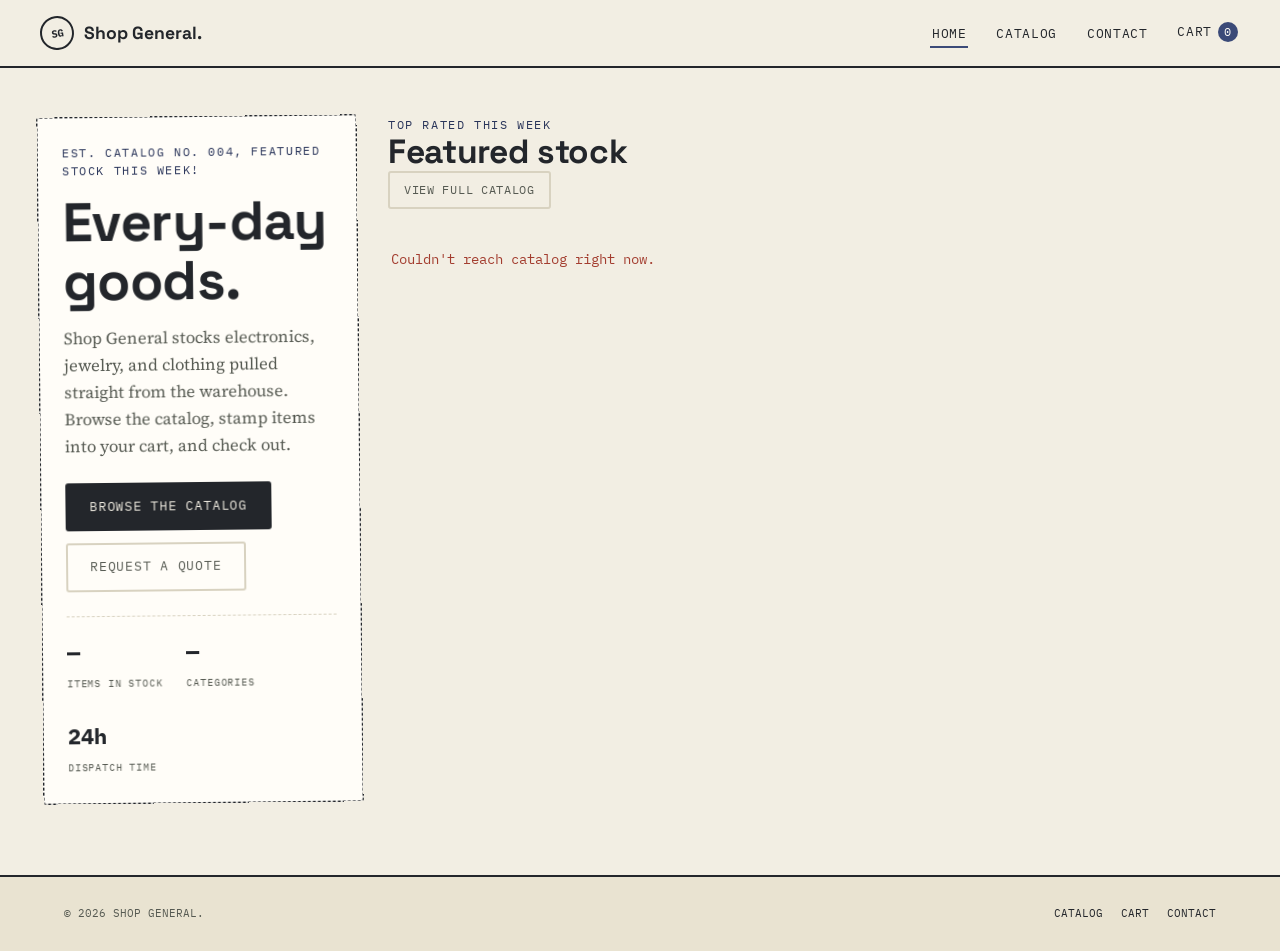
<file: index.html>
<!DOCTYPE html>
<html lang="en">
<head>
  <meta charset="UTF-8" />
  <meta name="viewport" content="width=device-width, initial-scale=1.0" />
  <title>Finaluri_Web</title>
  <meta name="description" content="A general goods depot: browse the catalog, fill your cart, and check out." />
  <link rel="stylesheet" href="css/style.css" />
  <link rel="preconnect" href="https://fonts.googleapis.com" />
  <link rel="preconnect" href="https://fonts.gstatic.com" crossorigin />
  <link href="https://fonts.googleapis.com/css2?family=Space+Grotesk:wght@500;700&family=Source+Serif+4:opsz,wght@8..60,400;8..60,600&family=IBM+Plex+Mono:wght@400;500;600&display=swap" rel="stylesheet" />
</head>
<body>
  <header class="site-header">
    <nav class="nav wrap">
      <a href="index.html" class="brand">
        <span class="brand-mark">SG</span>
        Shop General.
      </a>

      <button class="nav-toggle" data-nav-toggle aria-label="Toggle navigation" aria-expanded="false">
        <span></span><span></span><span></span>
      </button>

      <ul class="nav-links" data-nav-links>
        <li><a href="index.html" aria-current="page">Home</a></li>
        <li><a href="shop.html">Catalog</a></li>
        <li><a href="contact.html">Contact</a></li>
        <li>
          <a href="cart.html" class="cart-link">
            Cart <span class="cart-count" data-cart-count>0</span>
          </a>
        </li>
      </ul>
    </nav>
  </header>

  <main>
    <section class="hero-shell">
      <div class="wrap split-shell">
        <div class="panel-pin hero-copy">
          <p class="eyebrow">Est. catalog no. 004, Featured stock this week!</p>
          <h1>Every-day goods.</h1>
          <p class="lede">
            Shop General stocks electronics, jewelry, and clothing pulled
            straight from the warehouse. Browse the catalog, stamp
            items into your cart, and check out.
          </p>
          <div class="hero-actions">
            <a href="shop.html" class="btn btn-primary">Browse the catalog</a>
            <a href="contact.html" class="btn btn-ghost">Request a quote</a>
          </div>

          <div class="stat-row">
            <div class="stat">
              <strong data-stat-count>—</strong>
              <span>Items in stock</span>
            </div>
            <div class="stat">
              <strong data-stat-categories>—</strong>
              <span>Categories</span>
            </div>
            <div class="stat">
              <strong>24h</strong>
              <span>Dispatch time</span>
            </div>
          </div>
        </div>

        <div class="panel-feed">
          <div class="section-head">
            <div>
              <p class="eyebrow">Top rated this week</p>
              <h2>Featured stock</h2>
            </div>
            <a href="shop.html" class="btn btn-ghost btn-small">View full catalog</a>
          </div>
          <div class="product-grid" data-featured-grid></div>
        </div>
      </div>
    </section>
  </main>

  <footer class="site-footer">
    <div class="wrap footer-row">
      <p>&copy; 2026 Shop General.</p>
      <div class="footer-links">
        <a href="shop.html">Catalog</a>
        <a href="cart.html">Cart</a>
        <a href="contact.html">Contact</a>
      </div>
    </div>
  </footer>
  <script src="js/common.js"></script>
  <script src="js/index.js"></script>
</body>
</html>
</file>
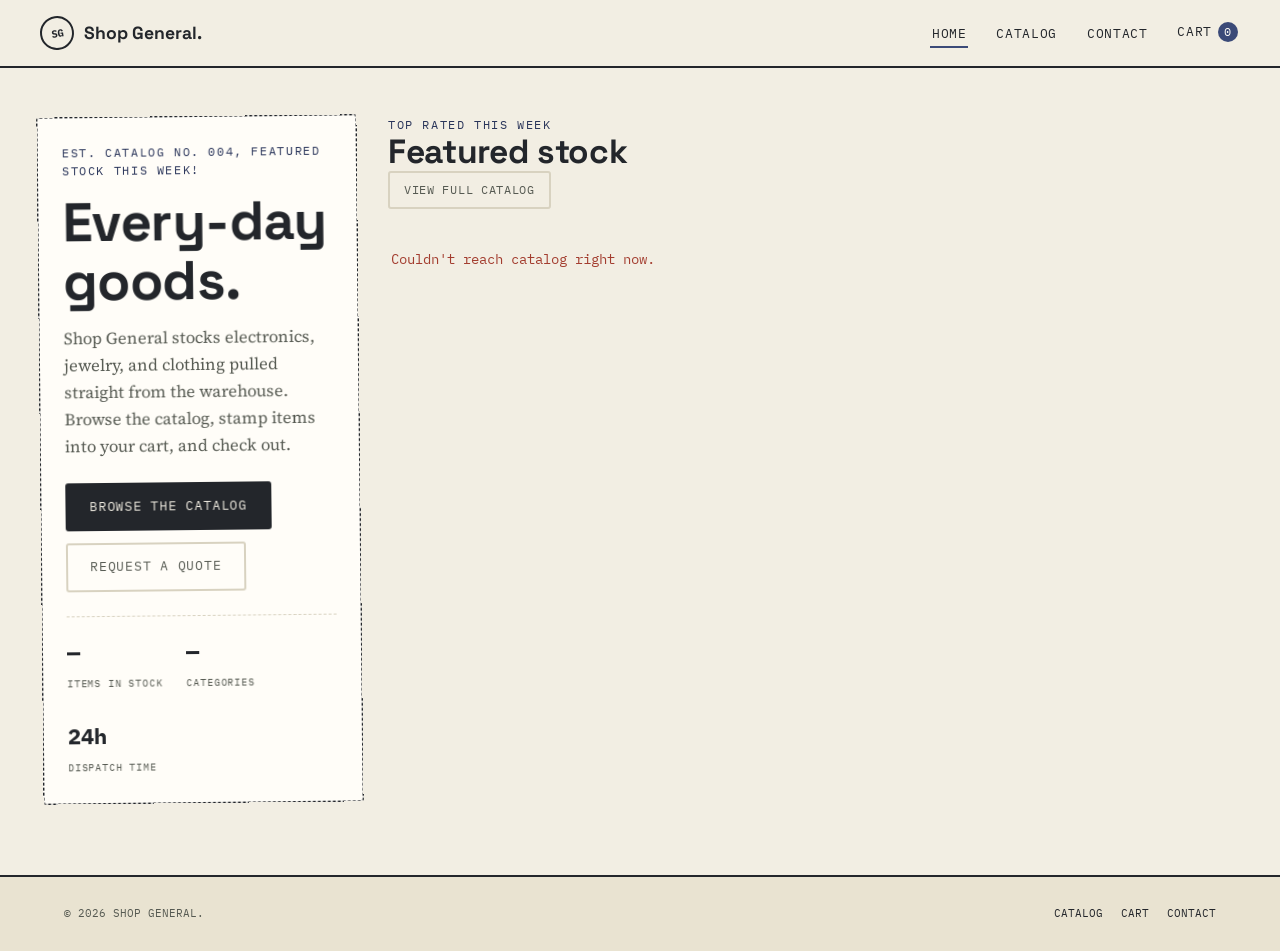
<file: Shop-general/index.html>
<!DOCTYPE html>
<html lang="en">
<head>
  <meta charset="UTF-8" />
  <meta name="viewport" content="width=device-width, initial-scale=1.0" />
  <title>Finaluri_Web</title>
  <meta name="description" content="A general goods depot: browse the catalog, fill your cart, and check out." />
  <link rel="stylesheet" href="style.css" />
  <link rel="preconnect" href="https://fonts.googleapis.com" />
  <link rel="preconnect" href="https://fonts.gstatic.com" crossorigin />
  <link href="https://fonts.googleapis.com/css2?family=Space+Grotesk:wght@500;700&family=Source+Serif+4:opsz,wght@8..60,400;8..60,600&family=IBM+Plex+Mono:wght@400;500;600&display=swap" rel="stylesheet" />
</head>
<body>
  <header class="site-header">
    <nav class="nav wrap">
      <a href="index.html" class="brand">
        <span class="brand-mark">SG</span>
        Shop General.
      </a>

      <button class="nav-toggle" data-nav-toggle aria-label="Toggle navigation" aria-expanded="false">
        <span></span><span></span><span></span>
      </button>

      <ul class="nav-links" data-nav-links>
        <li><a href="index.html" aria-current="page">Home</a></li>
        <li><a href="shop.html">Catalog</a></li>
        <li><a href="contact.html">Contact</a></li>
        <li>
          <a href="cart.html" class="cart-link">
            Cart <span class="cart-count" data-cart-count>0</span>
          </a>
        </li>
      </ul>
    </nav>
  </header>

  <main>
    <section class="hero-shell">
      <div class="wrap split-shell">
        <div class="panel-pin hero-copy">
          <p class="eyebrow">Est. catalog no. 004, Featured stock this week!</p>
          <h1>Every-day goods.</h1>
          <p class="lede">
            Shop General stocks electronics, jewelry, and clothing pulled
            straight from the warehouse. Browse the catalog, stamp
            items into your cart, and check out.
          </p>
          <div class="hero-actions">
            <a href="shop.html" class="btn btn-primary">Browse the catalog</a>
            <a href="contact.html" class="btn btn-ghost">Request a quote</a>
          </div>

          <div class="stat-row">
            <div class="stat">
              <strong data-stat-count>—</strong>
              <span>Items in stock</span>
            </div>
            <div class="stat">
              <strong data-stat-categories>—</strong>
              <span>Categories</span>
            </div>
            <div class="stat">
              <strong>24h</strong>
              <span>Dispatch time</span>
            </div>
          </div>
        </div>

        <div class="panel-feed">
          <div class="section-head">
            <div>
              <p class="eyebrow">Top rated this week</p>
              <h2>Featured stock</h2>
            </div>
            <a href="shop.html" class="btn btn-ghost btn-small">View full catalog</a>
          </div>
          <div class="product-grid" data-featured-grid></div>
        </div>
      </div>
    </section>
  </main>

  <footer class="site-footer">
    <div class="wrap footer-row">
      <p>&copy; 2026 Shop General.</p>
      <div class="footer-links">
        <a href="shop.html">Catalog</a>
        <a href="cart.html">Cart</a>
        <a href="contact.html">Contact</a>
      </div>
    </div>
  </footer>
  <script src="js/common.js"></script>
  <script src="js/index.js"></script>
</body>
</html>
</file>
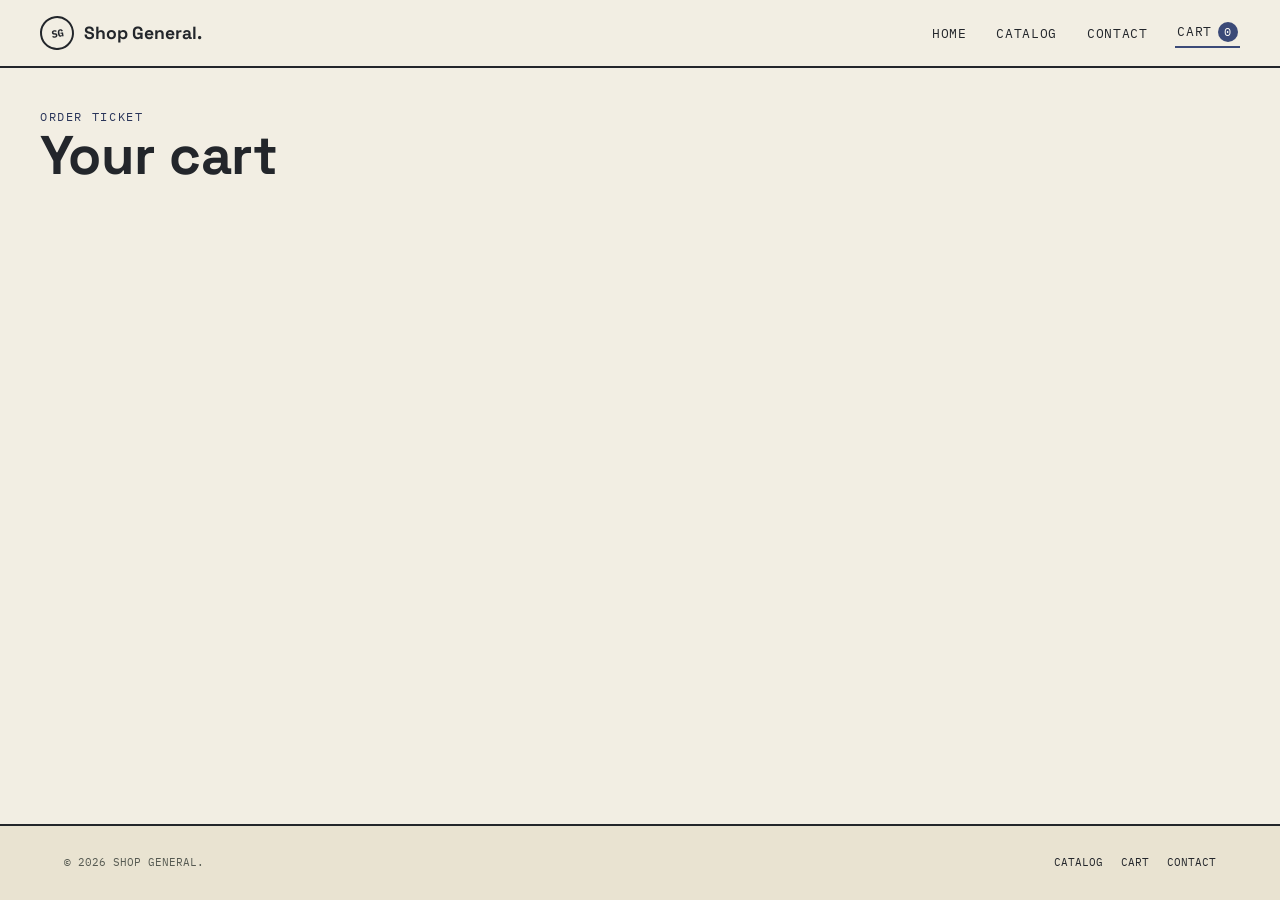
<file: cart.html>
<!DOCTYPE html>
<html lang="en">
<head>
  <meta charset="UTF-8" />
  <meta name="viewport" content="width=device-width, initial-scale=1.0" />
  <title>Cart</title>
  <meta name="description" content="Review items in your cart and see your order total." />
  <link rel="preconnect" href="https://fonts.googleapis.com" />
  <link rel="preconnect" href="https://fonts.gstatic.com" crossorigin />
  <link href="https://fonts.googleapis.com/css2?family=Space+Grotesk:wght@500;700&family=Source+Serif+4:opsz,wght@8..60,400;8..60,600&family=IBM+Plex+Mono:wght@400;500;600&display=swap" rel="stylesheet" />
  <link rel="stylesheet" href="css/style.css" />
</head>
<body>

  <header class="site-header">
    <nav class="nav wrap">
      <a href="index.html" class="brand">
        <span class="brand-mark">SG</span>
        Shop General.
      </a>
      <button class="nav-toggle" data-nav-toggle aria-label="Toggle navigation" aria-expanded="false">
        <span></span><span></span><span></span>
      </button>
      <ul class="nav-links" data-nav-links>
        <li><a href="index.html">Home</a></li>
        <li><a href="shop.html">Catalog</a></li>
        <li><a href="contact.html">Contact</a></li>
        <li>
          <a href="cart.html" class="cart-link" aria-current="page">
            Cart <span class="cart-count" data-cart-count>0</span>
          </a>
        </li>
      </ul>
    </nav>
  </header>

  <main>
    <div class="wrap split-shell">
      <aside class="panel-pin" data-cart-summary hidden></aside>

      <div class="panel-feed">
        <p class="eyebrow">Order ticket</p>
        <h1 style="margin-bottom:24px;">Your cart</h1>

        <p class="state-msg" data-cart-empty hidden>
          Your cart is empty. <a href="shop.html" style="text-decoration:underline;">Browse the catalog</a> to add something.
        </p>

        <div data-cart-list></div>
      </div>

    </div>
  </main>

  <footer class="site-footer">
    <div class="wrap footer-row">
      <p>&copy; 2026 Shop General.</p>
      <div class="footer-links">
        <a href="shop.html">Catalog</a>
        <a href="cart.html">Cart</a>
        <a href="contact.html">Contact</a>
      </div>
    </div>
  </footer>
  <script src="js/cart.js"></script>
</body>
</html>
</file>
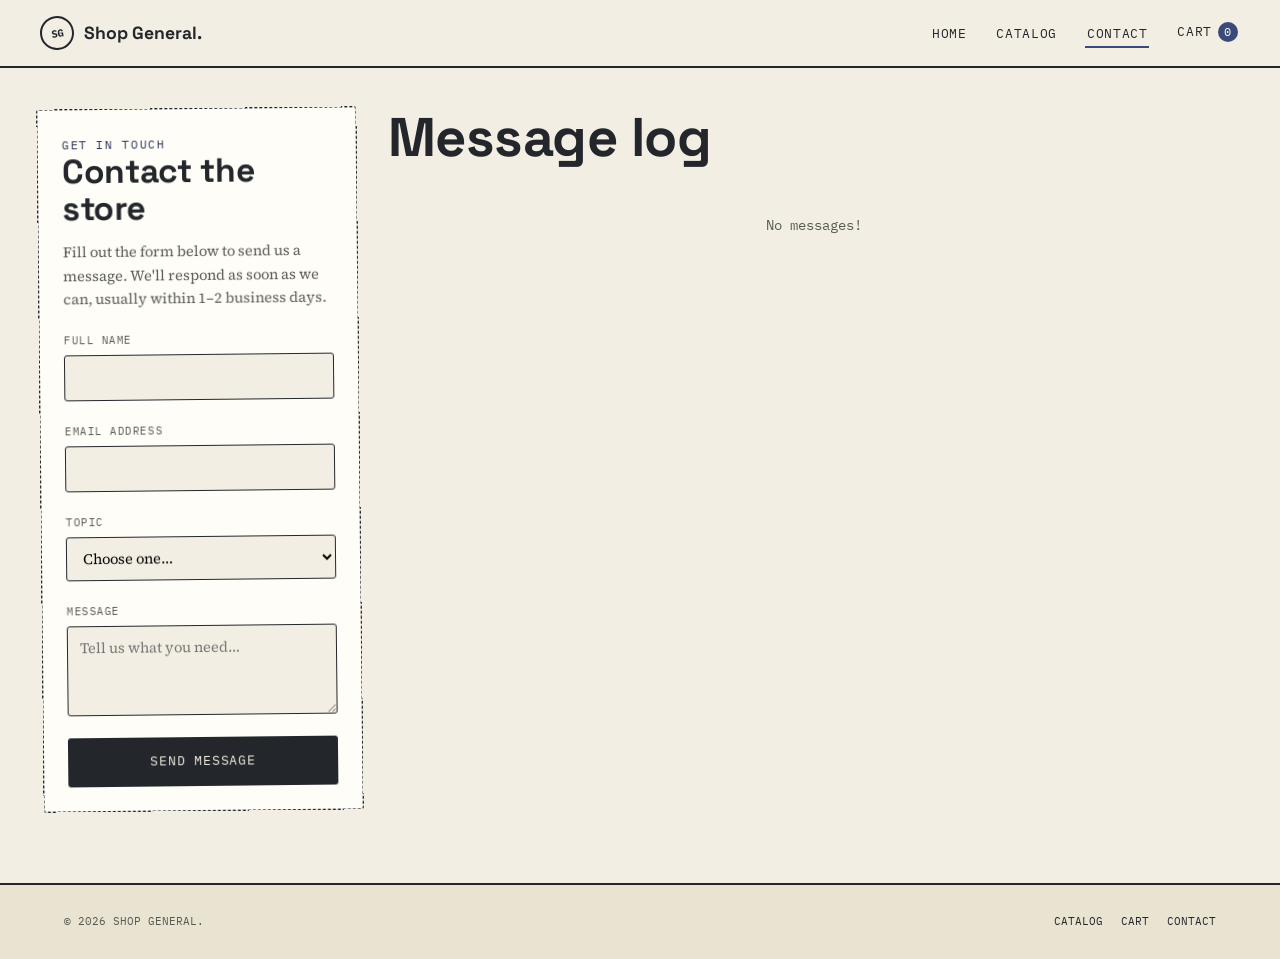
<file: contact.html>
<!DOCTYPE html>
<html lang="en">
<head>
  <meta charset="UTF-8" />
  <meta name="viewport" content="width=device-width, initial-scale=1.0" />
  <title>Contact.</title>
  <meta name="description" content="Send a message to Shop General." />
  <link rel="preconnect" href="https://fonts.googleapis.com" />
  <link rel="preconnect" href="https://fonts.gstatic.com" crossorigin />
  <link href="https://fonts.googleapis.com/css2?family=Space+Grotesk:wght@500;700&family=Source+Serif+4:opsz,wght@8..60,400;8..60,600&family=IBM+Plex+Mono:wght@400;500;600&display=swap" rel="stylesheet" />
  <link rel="stylesheet" href="css/style.css" />
</head>
<body>

  <header class="site-header">
    <nav class="nav wrap">
      <a href="index.html" class="brand">
        <span class="brand-mark">SG</span>
        Shop General.
      </a>
      <button class="nav-toggle" data-nav-toggle aria-label="Toggle navigation" aria-expanded="false">
        <span></span><span></span><span></span>
      </button>
      <ul class="nav-links" data-nav-links>
        <li><a href="index.html">Home</a></li>
        <li><a href="shop.html">Catalog</a></li>
        <li><a href="contact.html" aria-current="page">Contact</a></li>
        <li>
          <a href="cart.html" class="cart-link">
            Cart <span class="cart-count" data-cart-count>0</span>
          </a>
        </li>
      </ul>
    </nav>
  </header>

  <main>
    <div class="wrap split-shell">

      <aside class="panel-pin">
        <p class="eyebrow">Get in touch</p>
        <h2 style="margin-bottom:14px;">Contact the store</h2>
        <p class="lede" style="font-size:0.92rem; margin-bottom:20px;">
          Fill out the form below to send us a message. We'll respond as soon as
          we can, usually within 1–2 business days.
        </p>

        <form data-contact-form novalidate>

          <div class="field">
            <label for="name">Full name</label>
            <input type="text" id="name" name="name" autocomplete="name" />
            <span class="field-error"></span>
          </div>

          <div class="field">
            <label for="email">Email address</label>
            <input type="email" id="email" name="email" autocomplete="email" />
            <span class="field-error"></span>
          </div>

          <div class="field">
            <label for="topic">Topic</label>
            <select id="topic" name="topic">
              <option value="">Choose one…</option>
              <option value="Order status">Order status</option>
              <option value="Bulk quote">Bulk quote</option>
              <option value="Returns">Returns</option>
              <option value="Other">Other</option>
            </select>
            <span class="field-error"></span>
          </div>

          <div class="field">
            <label for="message">Message</label>
            <textarea id="message" name="message" placeholder="Tell us what you need…"></textarea>
            <span class="field-error"></span>
          </div>

          <p class="form-note" data-form-success hidden>Message sent, we'll get back to you shortly.</p>

          <button type="submit" class="btn btn-primary btn-block">Send message</button>
        </form>
      </aside>

      <div class="panel-feed">
        <h1 style="margin-bottom:8px;">Message log</h1>
        <div class="log-list" data-log-list></div>
      </div>

    </div>
  </main>

  <footer class="site-footer">
    <div class="wrap footer-row">
      <p>&copy; 2026 Shop General.</p>
      <div class="footer-links">
        <a href="shop.html">Catalog</a>
        <a href="cart.html">Cart</a>
        <a href="contact.html">Contact</a>
      </div>
    </div>
  </footer>

  <script src="js/common.js"></script>
  <script src="js/contact.js"></script>
</body>
</html>
</file>
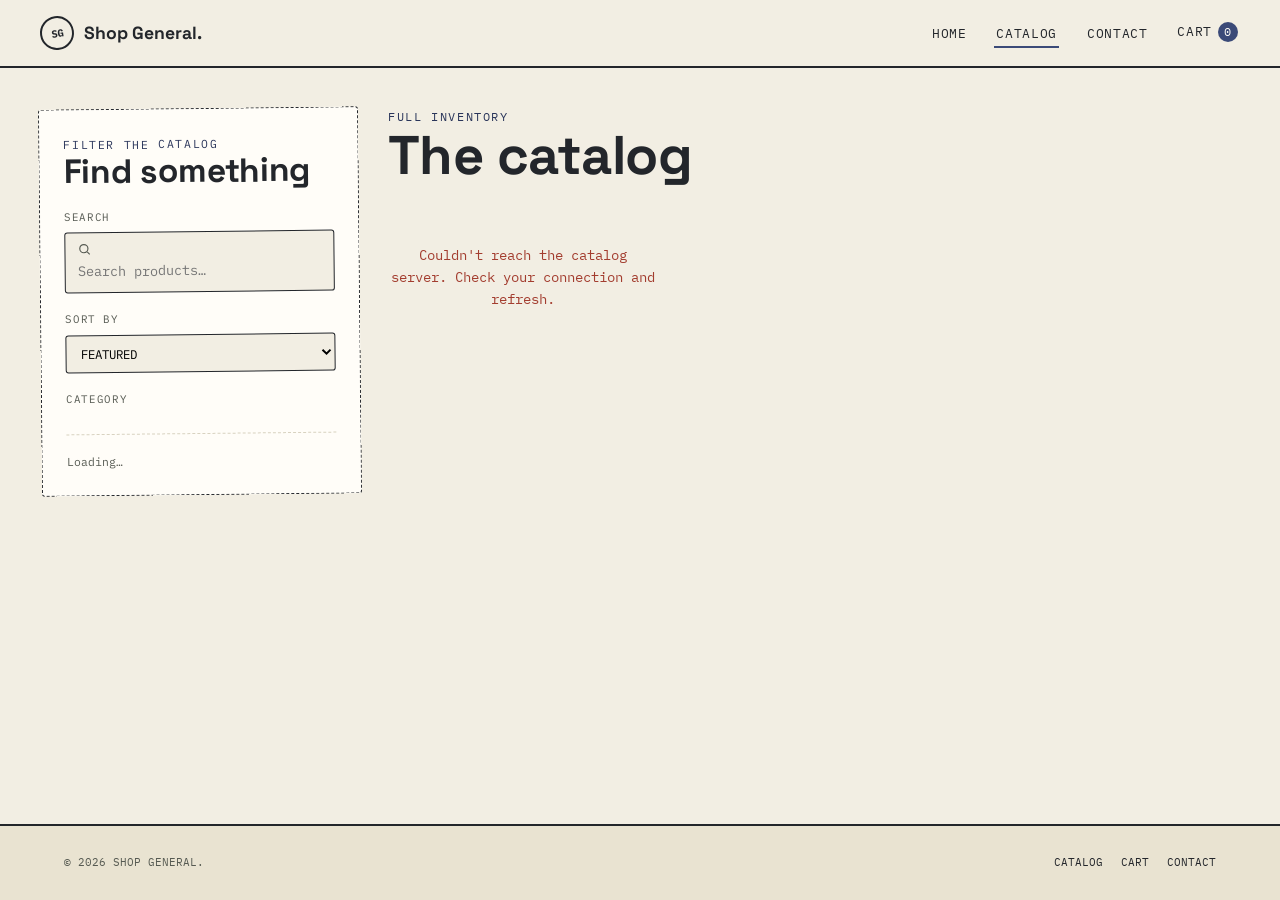
<file: shop.html>
<!DOCTYPE html>
<html lang="en">
<head>
  <meta charset="UTF-8" />
  <meta name="viewport" content="width=device-width, initial-scale=1.0" />
  <title>Catalog</title>
  <meta name="description" content="Browse the full Depot Co. catalog: search, filter by category, and sort." />
  <link rel="preconnect" href="https://fonts.googleapis.com" />
  <link rel="preconnect" href="https://fonts.gstatic.com" crossorigin />
  <link href="https://fonts.googleapis.com/css2?family=Space+Grotesk:wght@500;700&family=Source+Serif+4:opsz,wght@8..60,400;8..60,600&family=IBM+Plex+Mono:wght@400;500;600&display=swap" rel="stylesheet" />
  <link rel="stylesheet" href="css/style.css" />
</head>
<body>

  <header class="site-header">
    <nav class="nav wrap">
      <a href="index.html" class="brand">
        <span class="brand-mark">SG</span>
        Shop General.
      </a>
      <button class="nav-toggle" data-nav-toggle aria-label="Toggle navigation" aria-expanded="false">
        <span></span><span></span><span></span>
      </button>
      <ul class="nav-links" data-nav-links>
        <li><a href="index.html">Home</a></li>
        <li><a href="shop.html" aria-current="page">Catalog</a></li>
        <li><a href="contact.html">Contact</a></li>
        <li>
          <a href="cart.html" class="cart-link">
            Cart <span class="cart-count" data-cart-count>0</span>
          </a>
        </li>
      </ul>
    </nav>
  </header>

  <main>
    <div class="wrap split-shell">

      <aside class="panel-pin">
        <p class="eyebrow">Filter the catalog</p>
        <h2 style="margin-bottom:18px;">Find something</h2>
        <div class="field-inline">
          <label for="search">Search</label>
          <label class="search-field">
            <svg width="14" height="14" viewBox="0 0 24 24" fill="none" stroke="currentColor" stroke-width="2" aria-hidden="true"><circle cx="11" cy="11" r="7"/><line x1="21" y1="21" x2="16.65" y2="16.65"/></svg>
            <input type="text" id="search" placeholder="Search products…" data-search />
          </label>
        </div>


        <div class="field-inline">
          <label for="sort">Sort by</label>
          <div class="sort-field">
            <select id="sort" data-sort>
              <option value="featured">Featured</option>
              <option value="price-asc">Price: low to high</option>
              <option value="price-desc">Price: high to low</option>
              <option value="rating">Top rated</option>
            </select>
          </div>
        </div>

        <div class="field-inline">
          <label>Category</label>
          <div class="chip-row" data-category-chips></div>
        </div>

        <p class="mini-cart-note">
          <span data-result-count>Loading…</span>
        </p>
      </aside>

      <div class="panel-feed">
        <p class="eyebrow">Full inventory</p>
        <h1 style="margin-bottom:20px;">The catalog</h1>

        <div class="product-grid" data-product-grid></div>
      </div>

    </div>
  </main>

  <footer class="site-footer">
    <div class="wrap footer-row">
      <p>&copy; 2026 Shop General.</p>
      <div class="footer-links">
        <a href="shop.html">Catalog</a>
        <a href="cart.html">Cart</a>
        <a href="contact.html">Contact</a>
      </div>
    </div>
  </footer>
  <script src="js/common.js"></script>
  <script src="js/shop.js"></script>
</body>
</html>
</file>
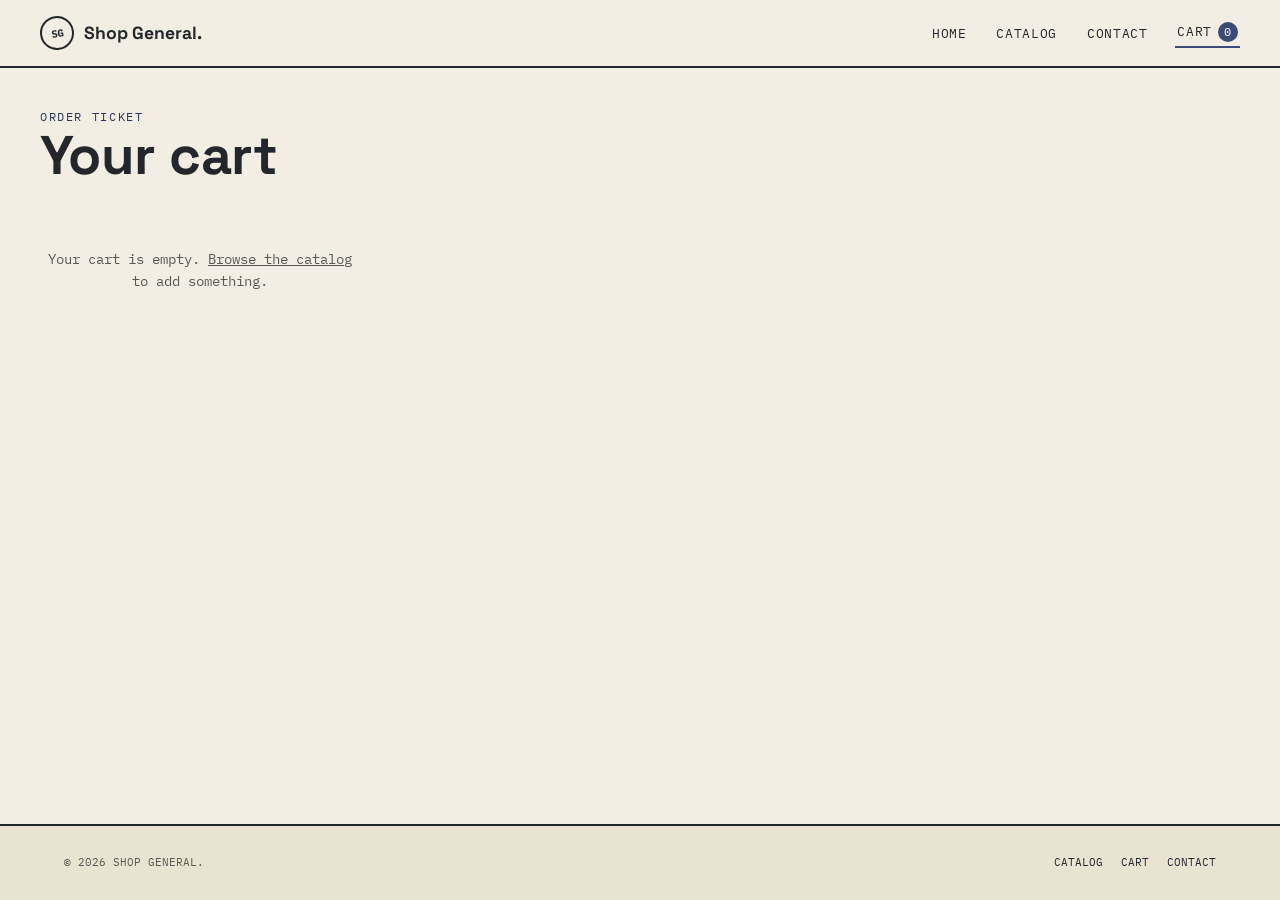
<file: Shop-general/cart.html>
<!DOCTYPE html>
<html lang="en">
<head>
  <meta charset="UTF-8" />
  <meta name="viewport" content="width=device-width, initial-scale=1.0" />
  <title>Cart</title>
  <meta name="description" content="Review items in your cart and see your order total." />
  <link rel="preconnect" href="https://fonts.googleapis.com" />
  <link rel="preconnect" href="https://fonts.gstatic.com" crossorigin />
  <link href="https://fonts.googleapis.com/css2?family=Space+Grotesk:wght@500;700&family=Source+Serif+4:opsz,wght@8..60,400;8..60,600&family=IBM+Plex+Mono:wght@400;500;600&display=swap" rel="stylesheet" />
  <link rel="stylesheet" href="style.css" />
</head>
<body>

  <header class="site-header">
    <nav class="nav wrap">
      <a href="index.html" class="brand">
        <span class="brand-mark">SG</span>
        Shop General.
      </a>
      <button class="nav-toggle" data-nav-toggle aria-label="Toggle navigation" aria-expanded="false">
        <span></span><span></span><span></span>
      </button>
      <ul class="nav-links" data-nav-links>
        <li><a href="index.html">Home</a></li>
        <li><a href="shop.html">Catalog</a></li>
        <li><a href="contact.html">Contact</a></li>
        <li>
          <a href="cart.html" class="cart-link" aria-current="page">
            Cart <span class="cart-count" data-cart-count>0</span>
          </a>
        </li>
      </ul>
    </nav>
  </header>

  <main>
    <div class="wrap split-shell">
      <aside class="panel-pin" data-cart-summary hidden></aside>

      <div class="panel-feed">
        <p class="eyebrow">Order ticket</p>
        <h1 style="margin-bottom:24px;">Your cart</h1>

        <p class="state-msg" data-cart-empty hidden>
          Your cart is empty. <a href="shop.html" style="text-decoration:underline;">Browse the catalog</a> to add something.
        </p>

        <div data-cart-list></div>
      </div>

    </div>
  </main>

  <footer class="site-footer">
    <div class="wrap footer-row">
      <p>&copy; 2026 Shop General.</p>
      <div class="footer-links">
        <a href="shop.html">Catalog</a>
        <a href="cart.html">Cart</a>
        <a href="contact.html">Contact</a>
      </div>
    </div>
  </footer>
  <script src="js/common.js"></script>
  <script src="js/cart.js"></script>
</body>
</html>
</file>
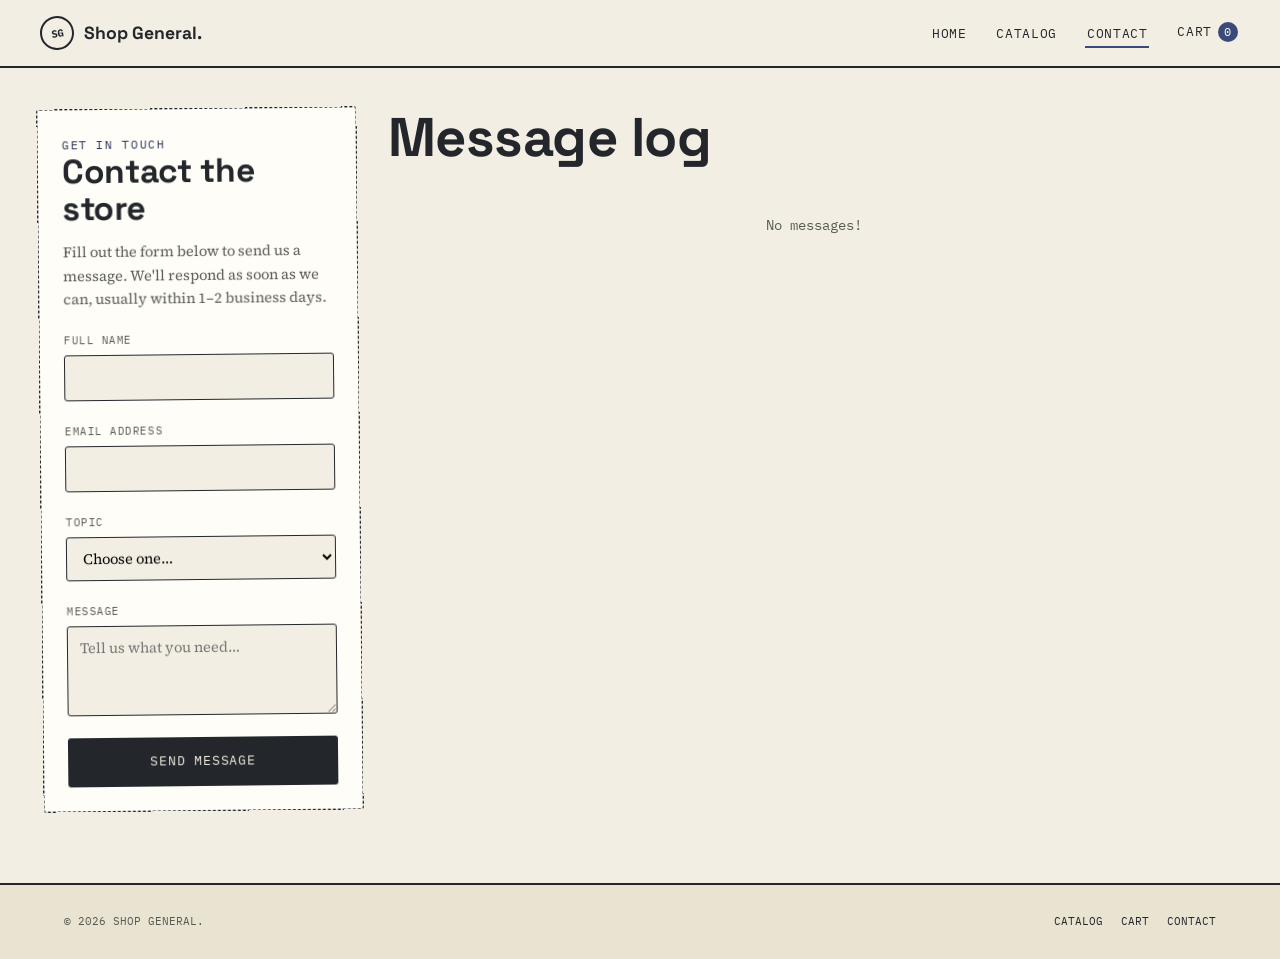
<file: Shop-general/contact.html>
<!DOCTYPE html>
<html lang="en">
<head>
  <meta charset="UTF-8" />
  <meta name="viewport" content="width=device-width, initial-scale=1.0" />
  <title>Contact.</title>
  <meta name="description" content="Send a message to Shop General." />
  <link rel="preconnect" href="https://fonts.googleapis.com" />
  <link rel="preconnect" href="https://fonts.gstatic.com" crossorigin />
  <link href="https://fonts.googleapis.com/css2?family=Space+Grotesk:wght@500;700&family=Source+Serif+4:opsz,wght@8..60,400;8..60,600&family=IBM+Plex+Mono:wght@400;500;600&display=swap" rel="stylesheet" />
  <link rel="stylesheet" href="style.css" />
</head>
<body>

  <header class="site-header">
    <nav class="nav wrap">
      <a href="index.html" class="brand">
        <span class="brand-mark">SG</span>
        Shop General.
      </a>
      <button class="nav-toggle" data-nav-toggle aria-label="Toggle navigation" aria-expanded="false">
        <span></span><span></span><span></span>
      </button>
      <ul class="nav-links" data-nav-links>
        <li><a href="index.html">Home</a></li>
        <li><a href="shop.html">Catalog</a></li>
        <li><a href="contact.html" aria-current="page">Contact</a></li>
        <li>
          <a href="cart.html" class="cart-link">
            Cart <span class="cart-count" data-cart-count>0</span>
          </a>
        </li>
      </ul>
    </nav>
  </header>

  <main>
    <div class="wrap split-shell">

      <aside class="panel-pin">
        <p class="eyebrow">Get in touch</p>
        <h2 style="margin-bottom:14px;">Contact the store</h2>
        <p class="lede" style="font-size:0.92rem; margin-bottom:20px;">
          Fill out the form below to send us a message. We'll respond as soon as
          we can, usually within 1–2 business days.
        </p>

        <form data-contact-form novalidate>

          <div class="field">
            <label for="name">Full name</label>
            <input type="text" id="name" name="name" autocomplete="name" />
            <span class="field-error"></span>
          </div>

          <div class="field">
            <label for="email">Email address</label>
            <input type="email" id="email" name="email" autocomplete="email" />
            <span class="field-error"></span>
          </div>

          <div class="field">
            <label for="topic">Topic</label>
            <select id="topic" name="topic">
              <option value="">Choose one…</option>
              <option value="Order status">Order status</option>
              <option value="Bulk quote">Bulk quote</option>
              <option value="Returns">Returns</option>
              <option value="Other">Other</option>
            </select>
            <span class="field-error"></span>
          </div>

          <div class="field">
            <label for="message">Message</label>
            <textarea id="message" name="message" placeholder="Tell us what you need…"></textarea>
            <span class="field-error"></span>
          </div>

          <p class="form-note" data-form-success hidden>Message sent, we'll get back to you shortly.</p>

          <button type="submit" class="btn btn-primary btn-block">Send message</button>
        </form>
      </aside>

      <div class="panel-feed">
        <h1 style="margin-bottom:8px;">Message log</h1>
        <div class="log-list" data-log-list></div>
      </div>

    </div>
  </main>

  <footer class="site-footer">
    <div class="wrap footer-row">
      <p>&copy; 2026 Shop General.</p>
      <div class="footer-links">
        <a href="shop.html">Catalog</a>
        <a href="cart.html">Cart</a>
        <a href="contact.html">Contact</a>
      </div>
    </div>
  </footer>

  <script src="js/common.js"></script>
  <script src="js/contact.js"></script>
</body>
</html>
</file>
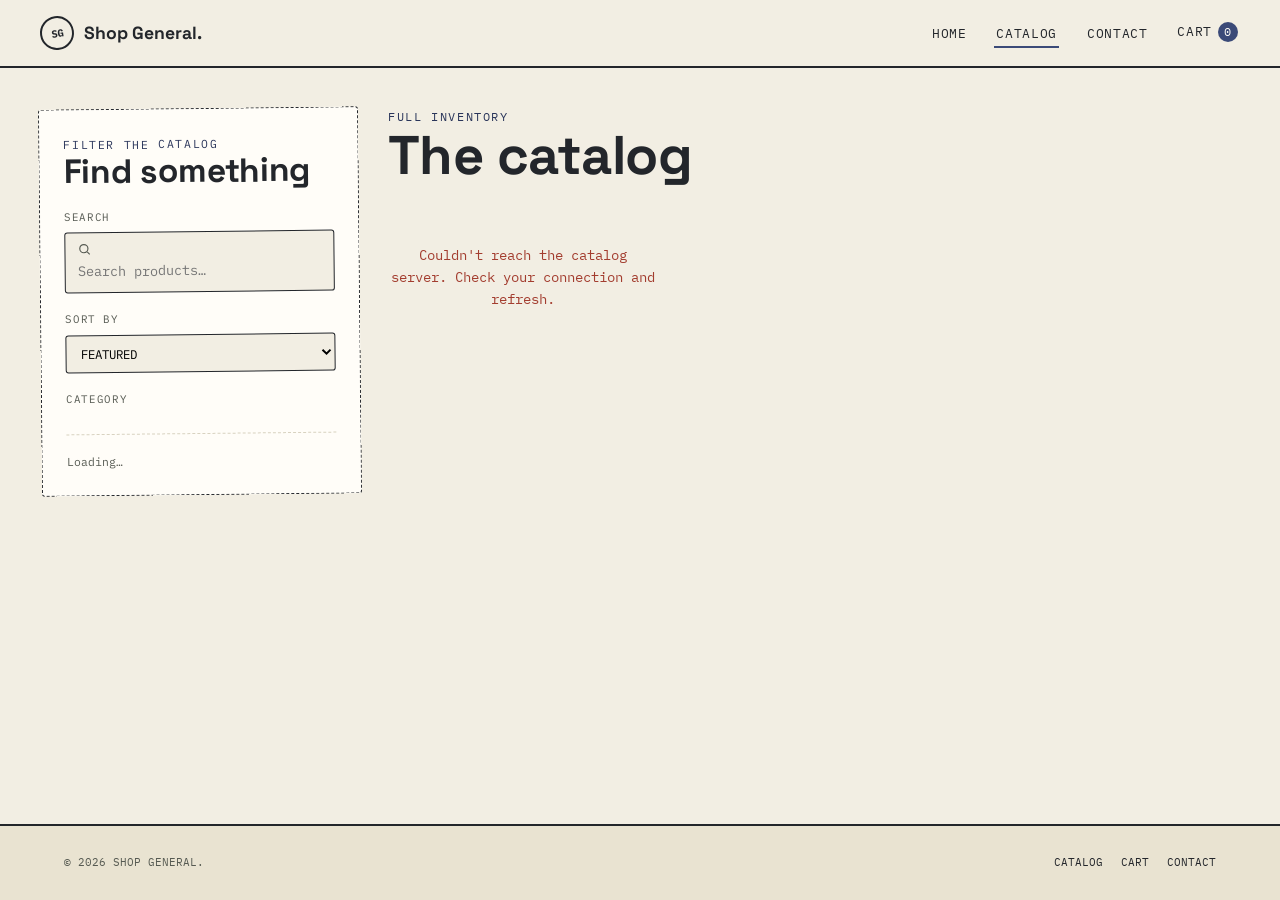
<file: Shop-general/shop.html>
<!DOCTYPE html>
<html lang="en">
<head>
  <meta charset="UTF-8" />
  <meta name="viewport" content="width=device-width, initial-scale=1.0" />
  <title>Catalog</title>
  <meta name="description" content="Browse the full Depot Co. catalog: search, filter by category, and sort." />
  <link rel="preconnect" href="https://fonts.googleapis.com" />
  <link rel="preconnect" href="https://fonts.gstatic.com" crossorigin />
  <link href="https://fonts.googleapis.com/css2?family=Space+Grotesk:wght@500;700&family=Source+Serif+4:opsz,wght@8..60,400;8..60,600&family=IBM+Plex+Mono:wght@400;500;600&display=swap" rel="stylesheet" />
  <link rel="stylesheet" href="style.css" />
</head>
<body>

  <header class="site-header">
    <nav class="nav wrap">
      <a href="index.html" class="brand">
        <span class="brand-mark">SG</span>
        Shop General.
      </a>
      <button class="nav-toggle" data-nav-toggle aria-label="Toggle navigation" aria-expanded="false">
        <span></span><span></span><span></span>
      </button>
      <ul class="nav-links" data-nav-links>
        <li><a href="index.html">Home</a></li>
        <li><a href="shop.html" aria-current="page">Catalog</a></li>
        <li><a href="contact.html">Contact</a></li>
        <li>
          <a href="cart.html" class="cart-link">
            Cart <span class="cart-count" data-cart-count>0</span>
          </a>
        </li>
      </ul>
    </nav>
  </header>

  <main>
    <div class="wrap split-shell">

      <aside class="panel-pin">
        <p class="eyebrow">Filter the catalog</p>
        <h2 style="margin-bottom:18px;">Find something</h2>
        <div class="field-inline">
          <label for="search">Search</label>
          <label class="search-field">
            <svg width="14" height="14" viewBox="0 0 24 24" fill="none" stroke="currentColor" stroke-width="2" aria-hidden="true"><circle cx="11" cy="11" r="7"/><line x1="21" y1="21" x2="16.65" y2="16.65"/></svg>
            <input type="text" id="search" placeholder="Search products…" data-search />
          </label>
        </div>


        <div class="field-inline">
          <label for="sort">Sort by</label>
          <div class="sort-field">
            <select id="sort" data-sort>
              <option value="featured">Featured</option>
              <option value="price-asc">Price: low to high</option>
              <option value="price-desc">Price: high to low</option>
              <option value="rating">Top rated</option>
            </select>
          </div>
        </div>

        <div class="field-inline">
          <label>Category</label>
          <div class="chip-row" data-category-chips></div>
        </div>

        <p class="mini-cart-note">
          <span data-result-count>Loading…</span>
        </p>
      </aside>

      <div class="panel-feed">
        <p class="eyebrow">Full inventory</p>
        <h1 style="margin-bottom:20px;">The catalog</h1>

        <div class="product-grid" data-product-grid></div>
      </div>

    </div>
  </main>

  <footer class="site-footer">
    <div class="wrap footer-row">
      <p>&copy; 2026 Shop General.</p>
      <div class="footer-links">
        <a href="shop.html">Catalog</a>
        <a href="cart.html">Cart</a>
        <a href="contact.html">Contact</a>
      </div>
    </div>
  </footer>
  <script src="js/common.js"></script>
  <script src="js/shop.js"></script>
</body>
</html>
</file>
<file: css/style.css>
:root {
  --paper: #f2eee3;        
  --paper-dim: #e9e3d1;    
  --ink: #23262b;          
  --ink-soft: #565a52;     
  --indigo: #3b4a78;       
  --indigo-dark: #2a355a;  
  --ochre: #c98a2c;        
  --pin: #a33d2f;          
  --line: #d8d2c0;         
  --white: #fffdf8;        

  --font-display: "Space Grotesk", "Arial Narrow", sans-serif; 
  --font-body: "Source Serif 4", Georgia, serif;               
  --font-mono: "IBM Plex Mono", "Courier New", monospace;     

  --max-width: 1200px;  
  --radius: 3px;         
  --panel-width: 320px;  
  --gap: 28px;           
}

* {
  box-sizing: border-box;
  margin: 0;
  padding: 0;
}

html {
  scroll-behavior: smooth; 
}

body {
  background: var(--paper);
  color: var(--ink);
  font-family: var(--font-body);
  font-size: 16px;
  line-height: 1.6;
  min-height: 100vh;      
  display: flex;          
  flex-direction: column; 
}

img { max-width: 100%; display: block; } 
a { color: inherit; text-decoration: none; }
ul { list-style: none; }
button { font: inherit; cursor: pointer; background: none; border: none; }
input, textarea, select { font: inherit; }


.wrap {
  width: 100%;
  max-width: var(--max-width);
  margin: 0 auto;     
  padding: 0 24px;
}

.eyebrow {
  font-family: var(--font-mono);
  font-size: 0.72rem;
  letter-spacing: 0.14em;  
  text-transform: uppercase;
  color: var(--indigo-dark);
}

.mono { font-family: var(--font-mono); } 

h1, h2, h3 {
  font-family: var(--font-display);
  font-weight: 700;
  letter-spacing: -0.01em;
  line-height: 1.08;
}

h1 { font-size: clamp(2rem, 4.5vw, 3.4rem); }
h2 { font-size: clamp(1.5rem, 3vw, 2.1rem); }
h3 { font-size: 1.05rem; }

p.lede {
  font-size: 1.05rem;
  color: var(--ink-soft);
}

.site-header {
  border-bottom: 2px solid var(--ink);
  background: var(--paper);
}

.nav {
  display: flex;            
  align-items: center;        
  justify-content: space-between; 
  gap: 16px;
  padding: 16px 0;
}

.brand {
  display: flex;
  align-items: center;
  gap: 10px;
  font-family: var(--font-display);
  font-weight: 700;
  font-size: 1.1rem;
}

.brand-mark {
  width: 34px;
  height: 34px;
  border: 2px solid var(--ink);
  border-radius: 50%;         
  display: flex;
  align-items: center;
  justify-content: center;
  font-family: var(--font-mono);
  font-size: 0.65rem;
  transform: rotate(-8deg);  
  flex-shrink: 0;             
}

.nav-links {
  display: flex;
  align-items: center;
  gap: 26px;
}

.nav-links a {
  font-family: var(--font-mono);
  font-size: 0.8rem;
  text-transform: uppercase;
  letter-spacing: 0.05em;
  padding: 4px 2px;
  border-bottom: 2px solid transparent;
  transition: border-color 0.15s ease; 
}

.nav-links a:hover,
.nav-links a[aria-current="page"] {
  border-color: var(--indigo);
}

.cart-link { display: inline-flex; align-items: center; gap: 6px; }

.cart-count {
  background: var(--indigo);
  color: var(--white);
  font-family: var(--font-mono);
  font-size: 0.72rem;
  min-width: 20px;
  height: 20px;
  border-radius: 50%;
  display: inline-flex;
  align-items: center;
  justify-content: center;
  padding: 0 4px;
}

.nav-toggle {
  display: none;
  border: 2px solid var(--ink);
  border-radius: var(--radius);
  width: 40px;
  height: 40px;
  flex-direction: column;
  align-items: center;
  justify-content: center;
  gap: 4px;
}

.nav-toggle span {
  width: 18px;
  height: 2px;
  background: var(--ink);
  display: block;
}

.btn {
  display: inline-flex;
  align-items: center;
  justify-content: center;
  gap: 8px;
  font-family: var(--font-mono);
  font-size: 0.8rem;
  text-transform: uppercase;
  letter-spacing: 0.06em;
  padding: 12px 22px;
  border-radius: var(--radius);
  border: 2px solid var(--ink);
  color: var(--ink);
  transition: transform 0.12s ease, background 0.12s ease, color 0.12s ease;
}

.btn:hover { transform: translateY(-2px); } 

.btn-primary { background: var(--ink); color: var(--paper); }
.btn-primary:hover { background: var(--indigo-dark); border-color: var(--indigo-dark); }

.btn-stamp { background: var(--indigo); border-color: var(--indigo); color: var(--white); }
.btn-stamp:hover { background: var(--indigo-dark); }

.btn-ghost { border-color: var(--line); color: var(--ink-soft); }

.btn[disabled] { opacity: 0.45; cursor: not-allowed; transform: none !important; }

.btn-small { padding: 8px 14px; font-size: 0.72rem; }
.btn-block { width: 100%; }

.split-shell {
  display: grid;
  grid-template-columns: var(--panel-width) 1fr;
  gap: var(--gap);
  align-items: start;
  padding: 40px 0 72px;
}

.panel-pin {
  position: sticky;
  top: 24px;              
  background: var(--white);
  border: 1.5px dashed var(--ink);
  border-radius: var(--radius);
  padding: 26px 24px 24px;
  transform: rotate(-0.6deg); 
}


.hero-shell {
  padding: 48px 0 0;
}

.hero-shell .split-shell { padding-top: 0; }
.hero-copy .eyebrow { margin-bottom: 12px; }
.hero-copy h1 { margin-bottom: 16px; }
.hero-copy p.lede { margin-bottom: 22px; }
.hero-actions { display: flex; gap: 12px; flex-wrap: wrap; margin-bottom: 24px; }

.stat-row {
  display: flex;             
  gap: 24px;
  flex-wrap: wrap;
  padding-top: 18px;
  border-top: 1px dashed var(--line);
}

.stat strong {
  display: block;
  font-family: var(--font-mono);
  font-size: 1.35rem;
}

.stat span {
  font-family: var(--font-mono);
  font-size: 0.64rem;
  text-transform: uppercase;
  letter-spacing: 0.08em;
  color: var(--ink-soft);
}


.field-inline { margin-bottom: 18px; }

.field-inline label {
  display: block;
  font-family: var(--font-mono);
  font-size: 0.68rem;
  text-transform: uppercase;
  letter-spacing: 0.06em;
  color: var(--ink-soft);
  margin-bottom: 6px;
}

.search-field {
  display: flex;
  align-items: center;
  gap: 8px;
  border: 1px solid var(--ink);
  border-radius: var(--radius);
  padding: 9px 12px;
  background: var(--paper);
}

.search-field input {
  border: none;
  background: transparent;
  width: 100%;
  font-family: var(--font-mono);
  font-size: 0.85rem;
}
.search-field input:focus { outline: none; }

.sort-field select {
  width: 100%;
  border: 1px solid var(--ink);
  border-radius: var(--radius);
  padding: 9px 10px;
  background: var(--paper);
  font-family: var(--font-mono);
  font-size: 0.78rem;
  text-transform: uppercase;
}

.chip-row { display: flex; gap: 8px; flex-wrap: wrap; }

.chip {
  font-family: var(--font-mono);
  font-size: 0.7rem;
  text-transform: uppercase;
  letter-spacing: 0.04em;
  padding: 7px 12px;
  border: 1px solid var(--ink);
  border-radius: 999px;     
  background: transparent;
  color: var(--ink);
  transition: background 0.12s ease, color 0.12s ease;
}

.chip.is-active,
.chip:hover { background: var(--ink); color: var(--paper); }

.mini-cart-note {
  margin-top: 20px;
  padding-top: 18px;
  border-top: 1px dashed var(--line);
  font-family: var(--font-mono);
  font-size: 0.72rem;
  color: var(--ink-soft);
}

.result-count {
  font-family: var(--font-mono);
  font-size: 0.75rem;
  color: var(--ink-soft);
  margin-bottom: 18px;
  display: block;
}

.state-msg {
  font-family: var(--font-mono);
  font-size: 0.85rem;
  color: var(--ink-soft);
  padding: 40px 0;
  text-align: center;
}
.state-msg.error { color: var(--pin); }

.product-grid {
  display: grid;
  grid-template-columns: repeat(auto-fill, minmax(220px, 1fr));
  gap: 20px;
}

.ticket {
  background: var(--white);
  border: 1px solid var(--ink);
  border-radius: var(--radius);
  display: flex;
  flex-direction: column; 
  overflow: hidden;
}

.ticket-media {
  padding: 18px;
  height: 150px;
  display: flex;
  align-items: center;
  justify-content: center;
  background: var(--paper-dim);
}
.ticket-media img { max-height: 110px; object-fit: contain; }

.ticket-body {
  padding: 14px 16px 16px;
  display: flex;
  flex-direction: column;
  gap: 8px;
  flex: 1; 
}

.ticket-cat {
  font-family: var(--font-mono);
  font-size: 0.63rem;
  text-transform: uppercase;
  letter-spacing: 0.07em;
  color: var(--indigo-dark);
}

.ticket-title {
  font-family: var(--font-body);
  font-weight: 600;
  font-size: 0.95rem;
  line-height: 1.35;
  min-height: 2.6em; 
}

.ticket-foot {
  margin-top: auto; 
  display: flex;
  align-items: center;
  justify-content: space-between;
  gap: 10px;
}

.ticket-price { font-family: var(--font-mono); font-weight: 700; font-size: 1rem; }

.stock-stamp {
  font-family: var(--font-mono);
  font-size: 0.58rem;
  text-transform: uppercase;
  border: 1.5px dashed var(--indigo);
  color: var(--indigo-dark);
  padding: 3px 7px;
  border-radius: 4px;
}
.stock-stamp.low { border-color: var(--pin); color: var(--pin); }

.cart-row {
  display: grid;
  grid-template-columns: 64px 1fr auto auto; 
  gap: 16px;
  align-items: center;
  padding: 16px 0;
  border-bottom: 1px dashed var(--line);
}

.cart-row img {
  width: 64px;
  height: 64px;
  object-fit: contain;
  background: var(--paper-dim);
  padding: 6px;
  border-radius: var(--radius);
}

.cart-row-title { font-weight: 600; font-size: 0.9rem; }
.cart-row-cat { font-family: var(--font-mono); font-size: 0.63rem; color: var(--ink-soft); text-transform: uppercase; }

.qty-control {
  display: inline-flex;
  border: 1px solid var(--ink);
  border-radius: var(--radius);
  overflow: hidden;
}
.qty-control button { background: var(--paper-dim); width: 28px; height: 28px; font-family: var(--font-mono); }
.qty-control input {
  width: 34px;
  border: none;
  text-align: center;
  font-family: var(--font-mono);
  background: var(--white);
  height: 28px;
}

.remove-link {
  font-family: var(--font-mono);
  font-size: 0.68rem;
  text-transform: uppercase;
  color: var(--pin);
  text-decoration: underline;
  text-underline-offset: 3px;
}

.summary-row {
  display: flex;
  justify-content: space-between;
  font-family: var(--font-mono);
  font-size: 0.84rem;
  padding: 7px 0;
}
.summary-row.total {
  border-top: 1px solid var(--ink);
  margin-top: 6px;
  padding-top: 12px;
  font-weight: 700;
  font-size: 1.02rem;
}


.field { display: flex; flex-direction: column; gap: 6px; margin-bottom: 16px; }

.field label {
  font-family: var(--font-mono);
  font-size: 0.68rem;
  text-transform: uppercase;
  letter-spacing: 0.05em;
  color: var(--ink-soft);
}

.field input,
.field textarea,
.field select {
  border: 1px solid var(--ink);
  border-radius: var(--radius);
  padding: 10px 12px;
  background: var(--paper);
  font-family: var(--font-body);
  font-size: 0.92rem;
}
.field input:focus,
.field textarea:focus,
.field select:focus { outline: 2px solid var(--indigo); outline-offset: 1px; }
.field textarea { resize: vertical; min-height: 90px; }


.field.has-error input,
.field.has-error textarea { border-color: var(--pin); }

.field-error {
  font-family: var(--font-mono);
  font-size: 0.68rem;
  color: var(--pin);
}

.form-note {
  font-family: var(--font-mono);
  font-size: 0.75rem;
  color: var(--indigo-dark);
  border: 1px solid var(--indigo);
  background: rgba(59, 74, 120, 0.08);
  padding: 10px 12px;
  border-radius: var(--radius);
  margin-bottom: 14px;
}

.log-list { display: flex; flex-direction: column; gap: 14px; }

.log-item {
  border: 1px dashed var(--line);
  border-radius: var(--radius);
  padding: 14px 16px;
  background: var(--white);
}

.log-item-head {
  display: flex;
  justify-content: space-between;
  font-family: var(--font-mono);
  font-size: 0.65rem;
  text-transform: uppercase;
  color: var(--ink-soft);
  margin-bottom: 6px;
}

.site-footer {
  margin-top: auto;
  border-top: 2px solid var(--ink);
  padding: 28px 0;
  background: var(--paper-dim);
}

.footer-row {
  display: flex;
  justify-content: space-between;
  align-items: center;
  flex-wrap: wrap;
  gap: 16px;
}

.footer-row p {
  font-family: var(--font-mono);
  font-size: 0.7rem;
  color: var(--ink-soft);
  text-transform: uppercase;
}

.footer-links { display: flex; gap: 18px; }
.footer-links a { font-family: var(--font-mono); font-size: 0.7rem; text-transform: uppercase; }


.toast {
  position: fixed;        
  bottom: 24px;
  left: 50%;
  transform: translateX(-50%) translateY(20px);
  background: var(--ink);
  color: var(--paper);
  font-family: var(--font-mono);
  font-size: 0.8rem;
  padding: 12px 20px;
  border-radius: var(--radius);
  opacity: 0;             
  pointer-events: none;    
  transition: opacity 0.2s ease, transform 0.2s ease;
  z-index: 100;          
}

.toast.is-visible {
  opacity: 1;
  transform: translateX(-50%) translateY(0); 
}

@media (max-width: 860px) {
  .split-shell {
    grid-template-columns: 1fr; 
  }
  .panel-pin {
    position: static;  
    transform: none;   
  }
}

@media (max-width: 700px) {
  .nav-links {
    position: absolute;
    top: 100%;
    left: 0;
    right: 0;
    background: var(--paper);
    border-bottom: 2px solid var(--ink);
    flex-direction: column;
    align-items: flex-start;
    padding: 18px 24px;
    gap: 16px;
    display: none; 
  }
  .nav-links.is-open { display: flex; }
  .nav-toggle { display: flex; }
  .site-header { position: relative; } 

  .cart-row {
    grid-template-columns: 52px 1fr;
    grid-template-areas:
      "img title"
      "img qty"
      "img remove";
    row-gap: 6px;
  }
  .cart-row img { grid-area: img; width: 52px; height: 52px; }
  .cart-row-title { grid-area: title; }
  .qty-control { grid-area: qty; }
  .remove-link { grid-area: remove; }
}
</file>
<file: Shop-general/style.css>
:root {
  --paper: #f2eee3;        
  --paper-dim: #e9e3d1;    
  --ink: #23262b;          
  --ink-soft: #565a52;     
  --indigo: #3b4a78;       
  --indigo-dark: #2a355a;  
  --ochre: #c98a2c;        
  --pin: #a33d2f;          
  --line: #d8d2c0;         
  --white: #fffdf8;        

  --font-display: "Space Grotesk", "Arial Narrow", sans-serif; 
  --font-body: "Source Serif 4", Georgia, serif;               
  --font-mono: "IBM Plex Mono", "Courier New", monospace;     

  --max-width: 1200px;  
  --radius: 3px;         
  --panel-width: 320px;  
  --gap: 28px;           
}

* {
  box-sizing: border-box;
  margin: 0;
  padding: 0;
}

html {
  scroll-behavior: smooth; 
}

body {
  background: var(--paper);
  color: var(--ink);
  font-family: var(--font-body);
  font-size: 16px;
  line-height: 1.6;
  min-height: 100vh;      
  display: flex;          
  flex-direction: column; 
}

img { max-width: 100%; display: block; } 
a { color: inherit; text-decoration: none; }
ul { list-style: none; }
button { font: inherit; cursor: pointer; background: none; border: none; }
input, textarea, select { font: inherit; }


.wrap {
  width: 100%;
  max-width: var(--max-width);
  margin: 0 auto;     
  padding: 0 24px;
}

.eyebrow {
  font-family: var(--font-mono);
  font-size: 0.72rem;
  letter-spacing: 0.14em;  
  text-transform: uppercase;
  color: var(--indigo-dark);
}

.mono { font-family: var(--font-mono); } 

h1, h2, h3 {
  font-family: var(--font-display);
  font-weight: 700;
  letter-spacing: -0.01em;
  line-height: 1.08;
}

h1 { font-size: clamp(2rem, 4.5vw, 3.4rem); }
h2 { font-size: clamp(1.5rem, 3vw, 2.1rem); }
h3 { font-size: 1.05rem; }

p.lede {
  font-size: 1.05rem;
  color: var(--ink-soft);
}

.site-header {
  border-bottom: 2px solid var(--ink);
  background: var(--paper);
}

.nav {
  display: flex;            
  align-items: center;        
  justify-content: space-between; 
  gap: 16px;
  padding: 16px 0;
}

.brand {
  display: flex;
  align-items: center;
  gap: 10px;
  font-family: var(--font-display);
  font-weight: 700;
  font-size: 1.1rem;
}

.brand-mark {
  width: 34px;
  height: 34px;
  border: 2px solid var(--ink);
  border-radius: 50%;         
  display: flex;
  align-items: center;
  justify-content: center;
  font-family: var(--font-mono);
  font-size: 0.65rem;
  transform: rotate(-8deg);  
  flex-shrink: 0;             
}

.nav-links {
  display: flex;
  align-items: center;
  gap: 26px;
}

.nav-links a {
  font-family: var(--font-mono);
  font-size: 0.8rem;
  text-transform: uppercase;
  letter-spacing: 0.05em;
  padding: 4px 2px;
  border-bottom: 2px solid transparent;
  transition: border-color 0.15s ease; 
}

.nav-links a:hover,
.nav-links a[aria-current="page"] {
  border-color: var(--indigo);
}

.cart-link { display: inline-flex; align-items: center; gap: 6px; }

.cart-count {
  background: var(--indigo);
  color: var(--white);
  font-family: var(--font-mono);
  font-size: 0.72rem;
  min-width: 20px;
  height: 20px;
  border-radius: 50%;
  display: inline-flex;
  align-items: center;
  justify-content: center;
  padding: 0 4px;
}

.nav-toggle {
  display: none;
  border: 2px solid var(--ink);
  border-radius: var(--radius);
  width: 40px;
  height: 40px;
  flex-direction: column;
  align-items: center;
  justify-content: center;
  gap: 4px;
}

.nav-toggle span {
  width: 18px;
  height: 2px;
  background: var(--ink);
  display: block;
}

.btn {
  display: inline-flex;
  align-items: center;
  justify-content: center;
  gap: 8px;
  font-family: var(--font-mono);
  font-size: 0.8rem;
  text-transform: uppercase;
  letter-spacing: 0.06em;
  padding: 12px 22px;
  border-radius: var(--radius);
  border: 2px solid var(--ink);
  color: var(--ink);
  transition: transform 0.12s ease, background 0.12s ease, color 0.12s ease;
}

.btn:hover { transform: translateY(-2px); } 

.btn-primary { background: var(--ink); color: var(--paper); }
.btn-primary:hover { background: var(--indigo-dark); border-color: var(--indigo-dark); }

.btn-stamp { background: var(--indigo); border-color: var(--indigo); color: var(--white); }
.btn-stamp:hover { background: var(--indigo-dark); }

.btn-ghost { border-color: var(--line); color: var(--ink-soft); }

.btn[disabled] { opacity: 0.45; cursor: not-allowed; transform: none !important; }

.btn-small { padding: 8px 14px; font-size: 0.72rem; }
.btn-block { width: 100%; }

.split-shell {
  display: grid;
  grid-template-columns: var(--panel-width) 1fr;
  gap: var(--gap);
  align-items: start;
  padding: 40px 0 72px;
}

.panel-pin {
  position: sticky;
  top: 24px;              
  background: var(--white);
  border: 1.5px dashed var(--ink);
  border-radius: var(--radius);
  padding: 26px 24px 24px;
  transform: rotate(-0.6deg); 
}


.hero-shell {
  padding: 48px 0 0;
}

.hero-shell .split-shell { padding-top: 0; }
.hero-copy .eyebrow { margin-bottom: 12px; }
.hero-copy h1 { margin-bottom: 16px; }
.hero-copy p.lede { margin-bottom: 22px; }
.hero-actions { display: flex; gap: 12px; flex-wrap: wrap; margin-bottom: 24px; }

.stat-row {
  display: flex;             
  gap: 24px;
  flex-wrap: wrap;
  padding-top: 18px;
  border-top: 1px dashed var(--line);
}

.stat strong {
  display: block;
  font-family: var(--font-mono);
  font-size: 1.35rem;
}

.stat span {
  font-family: var(--font-mono);
  font-size: 0.64rem;
  text-transform: uppercase;
  letter-spacing: 0.08em;
  color: var(--ink-soft);
}


.field-inline { margin-bottom: 18px; }

.field-inline label {
  display: block;
  font-family: var(--font-mono);
  font-size: 0.68rem;
  text-transform: uppercase;
  letter-spacing: 0.06em;
  color: var(--ink-soft);
  margin-bottom: 6px;
}

.search-field {
  display: flex;
  align-items: center;
  gap: 8px;
  border: 1px solid var(--ink);
  border-radius: var(--radius);
  padding: 9px 12px;
  background: var(--paper);
}

.search-field input {
  border: none;
  background: transparent;
  width: 100%;
  font-family: var(--font-mono);
  font-size: 0.85rem;
}
.search-field input:focus { outline: none; }

.sort-field select {
  width: 100%;
  border: 1px solid var(--ink);
  border-radius: var(--radius);
  padding: 9px 10px;
  background: var(--paper);
  font-family: var(--font-mono);
  font-size: 0.78rem;
  text-transform: uppercase;
}

.chip-row { display: flex; gap: 8px; flex-wrap: wrap; }

.chip {
  font-family: var(--font-mono);
  font-size: 0.7rem;
  text-transform: uppercase;
  letter-spacing: 0.04em;
  padding: 7px 12px;
  border: 1px solid var(--ink);
  border-radius: 999px;     
  background: transparent;
  color: var(--ink);
  transition: background 0.12s ease, color 0.12s ease;
}

.chip.is-active,
.chip:hover { background: var(--ink); color: var(--paper); }

.mini-cart-note {
  margin-top: 20px;
  padding-top: 18px;
  border-top: 1px dashed var(--line);
  font-family: var(--font-mono);
  font-size: 0.72rem;
  color: var(--ink-soft);
}

.result-count {
  font-family: var(--font-mono);
  font-size: 0.75rem;
  color: var(--ink-soft);
  margin-bottom: 18px;
  display: block;
}

.state-msg {
  font-family: var(--font-mono);
  font-size: 0.85rem;
  color: var(--ink-soft);
  padding: 40px 0;
  text-align: center;
}
.state-msg.error { color: var(--pin); }

.product-grid {
  display: grid;
  grid-template-columns: repeat(auto-fill, minmax(220px, 1fr));
  gap: 20px;
}

.ticket {
  background: var(--white);
  border: 1px solid var(--ink);
  border-radius: var(--radius);
  display: flex;
  flex-direction: column; 
  overflow: hidden;
}

.ticket-media {
  padding: 18px;
  height: 150px;
  display: flex;
  align-items: center;
  justify-content: center;
  background: var(--paper-dim);
}
.ticket-media img { max-height: 110px; object-fit: contain; }

.ticket-body {
  padding: 14px 16px 16px;
  display: flex;
  flex-direction: column;
  gap: 8px;
  flex: 1; 
}

.ticket-cat {
  font-family: var(--font-mono);
  font-size: 0.63rem;
  text-transform: uppercase;
  letter-spacing: 0.07em;
  color: var(--indigo-dark);
}

.ticket-title {
  font-family: var(--font-body);
  font-weight: 600;
  font-size: 0.95rem;
  line-height: 1.35;
  min-height: 2.6em; 
}

.ticket-foot {
  margin-top: auto; 
  display: flex;
  align-items: center;
  justify-content: space-between;
  gap: 10px;
}

.ticket-price { font-family: var(--font-mono); font-weight: 700; font-size: 1rem; }

.stock-stamp {
  font-family: var(--font-mono);
  font-size: 0.58rem;
  text-transform: uppercase;
  border: 1.5px dashed var(--indigo);
  color: var(--indigo-dark);
  padding: 3px 7px;
  border-radius: 4px;
}
.stock-stamp.low { border-color: var(--pin); color: var(--pin); }

.cart-row {
  display: grid;
  grid-template-columns: 64px 1fr auto auto; 
  gap: 16px;
  align-items: center;
  padding: 16px 0;
  border-bottom: 1px dashed var(--line);
}

.cart-row img {
  width: 64px;
  height: 64px;
  object-fit: contain;
  background: var(--paper-dim);
  padding: 6px;
  border-radius: var(--radius);
}

.cart-row-title { font-weight: 600; font-size: 0.9rem; }
.cart-row-cat { font-family: var(--font-mono); font-size: 0.63rem; color: var(--ink-soft); text-transform: uppercase; }

.qty-control {
  display: inline-flex;
  border: 1px solid var(--ink);
  border-radius: var(--radius);
  overflow: hidden;
}
.qty-control button { background: var(--paper-dim); width: 28px; height: 28px; font-family: var(--font-mono); }
.qty-control input {
  width: 34px;
  border: none;
  text-align: center;
  font-family: var(--font-mono);
  background: var(--white);
  height: 28px;
}

.remove-link {
  font-family: var(--font-mono);
  font-size: 0.68rem;
  text-transform: uppercase;
  color: var(--pin);
  text-decoration: underline;
  text-underline-offset: 3px;
}

.summary-row {
  display: flex;
  justify-content: space-between;
  font-family: var(--font-mono);
  font-size: 0.84rem;
  padding: 7px 0;
}
.summary-row.total {
  border-top: 1px solid var(--ink);
  margin-top: 6px;
  padding-top: 12px;
  font-weight: 700;
  font-size: 1.02rem;
}


.field { display: flex; flex-direction: column; gap: 6px; margin-bottom: 16px; }

.field label {
  font-family: var(--font-mono);
  font-size: 0.68rem;
  text-transform: uppercase;
  letter-spacing: 0.05em;
  color: var(--ink-soft);
}

.field input,
.field textarea,
.field select {
  border: 1px solid var(--ink);
  border-radius: var(--radius);
  padding: 10px 12px;
  background: var(--paper);
  font-family: var(--font-body);
  font-size: 0.92rem;
}
.field input:focus,
.field textarea:focus,
.field select:focus { outline: 2px solid var(--indigo); outline-offset: 1px; }
.field textarea { resize: vertical; min-height: 90px; }


.field.has-error input,
.field.has-error textarea { border-color: var(--pin); }

.field-error {
  font-family: var(--font-mono);
  font-size: 0.68rem;
  color: var(--pin);
}

.form-note {
  font-family: var(--font-mono);
  font-size: 0.75rem;
  color: var(--indigo-dark);
  border: 1px solid var(--indigo);
  background: rgba(59, 74, 120, 0.08);
  padding: 10px 12px;
  border-radius: var(--radius);
  margin-bottom: 14px;
}

.log-list { display: flex; flex-direction: column; gap: 14px; }

.log-item {
  border: 1px dashed var(--line);
  border-radius: var(--radius);
  padding: 14px 16px;
  background: var(--white);
}

.log-item-head {
  display: flex;
  justify-content: space-between;
  font-family: var(--font-mono);
  font-size: 0.65rem;
  text-transform: uppercase;
  color: var(--ink-soft);
  margin-bottom: 6px;
}

.site-footer {
  margin-top: auto;
  border-top: 2px solid var(--ink);
  padding: 28px 0;
  background: var(--paper-dim);
}

.footer-row {
  display: flex;
  justify-content: space-between;
  align-items: center;
  flex-wrap: wrap;
  gap: 16px;
}

.footer-row p {
  font-family: var(--font-mono);
  font-size: 0.7rem;
  color: var(--ink-soft);
  text-transform: uppercase;
}

.footer-links { display: flex; gap: 18px; }
.footer-links a { font-family: var(--font-mono); font-size: 0.7rem; text-transform: uppercase; }


.toast {
  position: fixed;        
  bottom: 24px;
  left: 50%;
  transform: translateX(-50%) translateY(20px);
  background: var(--ink);
  color: var(--paper);
  font-family: var(--font-mono);
  font-size: 0.8rem;
  padding: 12px 20px;
  border-radius: var(--radius);
  opacity: 0;             
  pointer-events: none;    
  transition: opacity 0.2s ease, transform 0.2s ease;
  z-index: 100;          
}

.toast.is-visible {
  opacity: 1;
  transform: translateX(-50%) translateY(0); 
}

@media (max-width: 860px) {
  .split-shell {
    grid-template-columns: 1fr; 
  }
  .panel-pin {
    position: static;  
    transform: none;   
  }
}

@media (max-width: 700px) {
  .nav-links {
    position: absolute;
    top: 100%;
    left: 0;
    right: 0;
    background: var(--paper);
    border-bottom: 2px solid var(--ink);
    flex-direction: column;
    align-items: flex-start;
    padding: 18px 24px;
    gap: 16px;
    display: none; 
  }
  .nav-links.is-open { display: flex; }
  .nav-toggle { display: flex; }
  .site-header { position: relative; } 

  .cart-row {
    grid-template-columns: 52px 1fr;
    grid-template-areas:
      "img title"
      "img qty"
      "img remove";
    row-gap: 6px;
  }
  .cart-row img { grid-area: img; width: 52px; height: 52px; }
  .cart-row-title { grid-area: title; }
  .qty-control { grid-area: qty; }
  .remove-link { grid-area: remove; }
}
</file>
